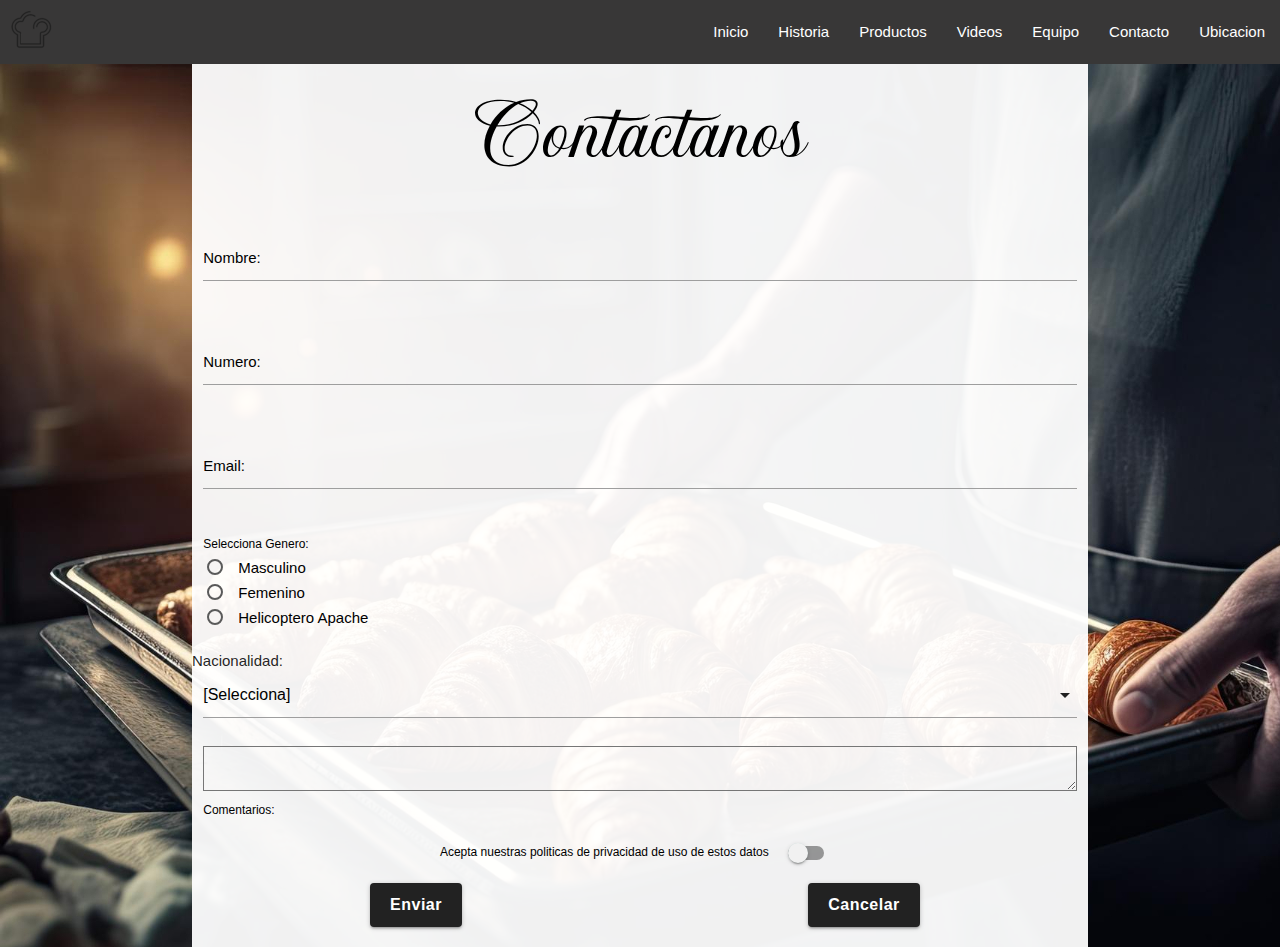
<file: 1Web/contact.html>
<!DOCTYPE html>
<html lang="en">
<head>
    <meta charset="UTF-8">
    <meta name="viewport" content="width=device-width, initial-scale=1.0">
    <title>Deluxe Backery</title><!-- Titulo o nombre de la pagina-->
    
    <link href="https://fonts.googleapis.com/icon?family=Material+Icons" rel="stylesheet">
    <link rel="icon" type="image/png" sizes="36x36" href="assets/img/favicon-32x32.png">
    <link rel="stylesheet" type="text/css" href="css/materialize/css/materialize.css">
    <link rel="stylesheet" type="text/css" href="css/style_add.css">
    <link rel="stylesheet" href="https://cdnjs.cloudflare.com/ajax/libs/font-awesome/6.4.0/css/all.min.css" 
    integrity="sha512-iecdLmaskl7CVkqkXNQ/ZH/XLlvWZOJyj7Yy7tcenmpD1ypASozpmT/E0iPtmFIB46ZmdtAc9eNBvH0H/ZpiBw==" 
    crossorigin="anonymous" referrerpolicy="no-referrer" />

    <script type="text/javascript" src="js/jquery.js"></script>
    <script type="text/javascript" src="js/funadd.js"></script>
    <script type="text/javascript" src="css/materialize/js/materialize.js"></script>
</head>
<body>
    <nav>
        <div class="nav-wrapper CNav black-text">
          <a href="#" class="brand-logo LogoC"><img src="assets/img/android-chrome-62x62.png"></a>
          <a href="#" data-target="slide-out" class="sidenav-trigger"><i class="material-icons">menu</i></a>
          <ul id="nav-mobile" class="right hide-on-med-and-down">
            <li><a href="index.html">Inicio</a></li>
            <li><a href="historia.html">Historia</a></li>
            <li><a href="product.html">Productos</a></li>
            <li><a href="video.html">Videos</a></li>
            <li><a href="team.html">Equipo</a></li>
            <li><a href="contact.html">Contacto</a></li>
            <li><a href="footer.html">Ubicacion</a></li>
          </ul>
        </div>
      </nav>
      <ul id="slide-out" class="sidenav">
        <li><div class="user-view">
          <div class="background">
            <img src="assets/img/p10.jpg">
          </div>
          <a href="#user"><img class="circle" src="assets/img/profile.png"></a>
          <a href="#name"><span class="white-text name">Ricardo Valdes</span></a>
          <a href="#email"><span class="white-text email">ricardovlz.wlf@gmail.com</span></a>
        </div></li>
        <li><a href="index.html">Inicio</a></li>
        <li><a href="historia.html">Historia</a></li>
        <li><a href="product.html">Productos</a></li>
        <li><a href="video.html">Videos</a></li>
        <li><a href="team.html">Equipo</a></li>
        <li><a href="contact.html">Contacto</a></li>
        <li><a href="footer.html" class="subheader">Ubicacion</a></li>
      </ul>

      <div id="all_conta">
        <div id="form_conta">

    <section>
        <form action="" id="form1" name="form1">
    
        <div class="row">
            <div class="col s12 center-align">
                <h1 class="black-text" id="ct1">Contactanos</h1>
            </div>
        </div>
        <div class="row">
            <div class="col s12 input-field">
                <input type="text" name="name" id="name" required pattern="[A-Za-z\s]{3,50}">
                <label class="black-text" for="name">Nombre:</label>
            </div>
        </div>
        <div class="row">
            <div class="col s12 input-field">
                <input type="text" name="number" id="number" required pattern="[0-9]{10}">
                <label class="black-text" for="number">Numero:</label>
            </div>
        </div>
        <div class="row">
            <div class="col s12 input-field">
                <input type="email" name="email" id="email" >
                <label class="black-text" for="email">Email:</label>
            </div>
        </div>
        <div class="row">
            <div class="col s12">
                <label class="black-text" for="">Selecciona Genero:</label>
                <p>
                <label>
                    <input type="radio" name="genero">
                    <span class="black-text">Masculino</span>
                </label>
                </p>
                <p>
                <label>
                    <input type="radio" name="genero">
                    <span class="black-text">Femenino</span>
                </label>
                </p>
                <p>
                <label>
                    <input type="radio" name="genero">
                    <span class="black-text">Helicoptero Apache</span>
                </label>
                </p>
            </div>
        </div>
        <p>Nacionalidad:</p>
        <div class="row">
            <div class="col s12">
                <select id="list" class="">
                    <option value="">[Selecciona]</option>
                    <option value="c1">Mexican@</option>
                    <option value="c2">Extranjer@</option>
                </select>
            </div>
        </div>
            <div class="row">
                <div class="col s12">
                    <textarea name="coments" id="coments"></textarea>
                    <label class="black-text" for="coments">Comentarios:</label>
                </div>
            </div>

            <div class="row">
                <div class="col s12 center-align">
                    <div class="switch">
                        <label class="black-text">
                          Acepta nuestras politicas de privacidad de uso de estos datos
                          <input type="checkbox">
                          <span class="lever"></span>
                        </label>
                      </div>
                </div>
            </div>

            <div class="row center-align">
                <div class="col s6">
                    <input class="btn button-31" type="submit" id="enviar" name="Enviar" value="Enviar">
                </div>
            
                <div class="col s6">
                    <input class="btn button-31" type="reset" id="cancelar" name="cancelar" value="Cancelar">
                </div>
            </div>
        </form>
    </section>

        </div>
      </div>
</body>
</html>
</file>
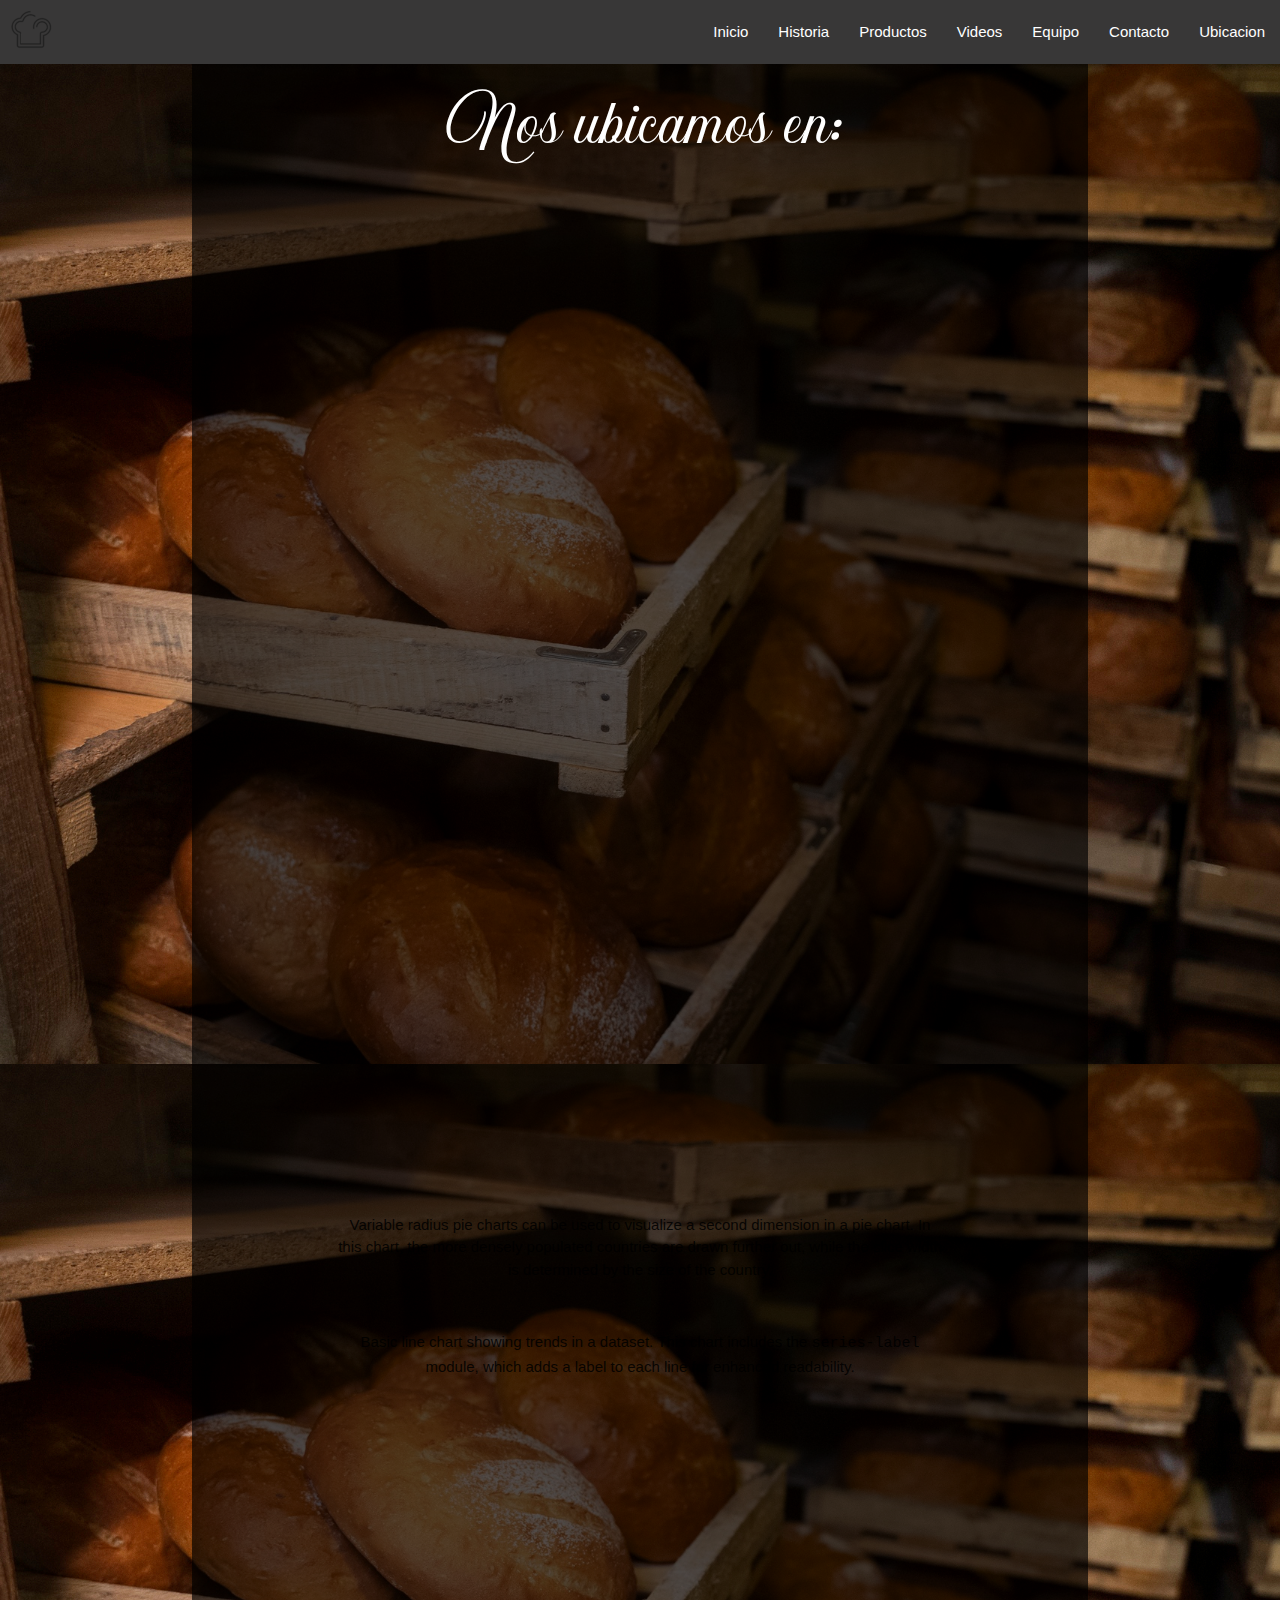
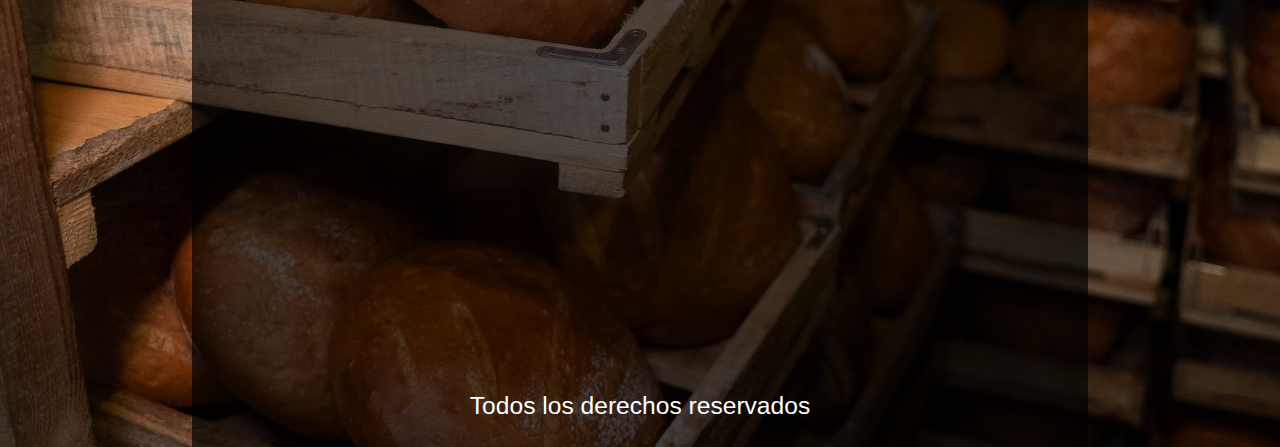
<file: 1Web/footer.html>
<!DOCTYPE html>
<html lang="en">
<head>
    <meta charset="UTF-8">
    <meta name="viewport" content="width=device-width, initial-scale=1.0">
    <title>Deluxe Backery</title><!-- Titulo o nombre de la pagina-->
    <link href="https://fonts.googleapis.com/icon?family=Material+Icons" rel="stylesheet">
    <link rel="icon" type="image/png" sizes="36x36" href="assets/img/favicon-32x32.png">
    <link rel="stylesheet" type="text/css" href="css/style_add.css">
    <script type="text/javascript" src="css/materialize/js/materialize.js"></script>
    <link rel="stylesheet" type="text/css" href="css/materialize/css/materialize.css">
    <link rel="stylesheet" href="https://cdnjs.cloudflare.com/ajax/libs/font-awesome/6.4.0/css/all.min.css" integrity="sha512-iecdLmaskl7CVkqkXNQ/ZH/XLlvWZOJyj7Yy7tcenmpD1ypASozpmT/E0iPtmFIB46ZmdtAc9eNBvH0H/ZpiBw==" crossorigin="anonymous" referrerpolicy="no-referrer" />
    <link rel="stylesheet" type="text/css" href="css/tooltipster.bundle.min.css" />

    <!--Linreria de las graficas-->

    <script src="https://code.highcharts.com/highcharts.js"></script>
    <script src="https://code.highcharts.com/modules/series-label.js"></script>

    <!--Libreria del mapa-->
   
    <script src="https://code.highcharts.com/maps/modules/map.js"></script>
    <script src="https://code.highcharts.com/maps/modules/exporting.js"></script>

    <!--Libreria de las graficas x2-->

    <script src="https://code.highcharts.com/modules/variable-pie.js"></script>
    <script src="https://code.highcharts.com/modules/exporting.js"></script>
    <script src="https://code.highcharts.com/modules/export-data.js"></script>
    <script src="https://code.highcharts.com/modules/accessibility.js"></script>

    <script type="text/javascript" src="http://code.jquery.com/jquery-1.10.0.min.js"></script>
    <script type="text/javascript" src="js/tooltipster.bundle.min.js"></script>

    <script type="text/javascript" src="js/funaddv2.js"></script>
    

</head>
<body>
    <nav>
        <div class="nav-wrapper CNav black-text">
          <a href="#" class="brand-logo LogoC"><img src="assets/img/android-chrome-62x62.png"></a>
          <a href="#" data-target="slide-out" class="sidenav-trigger"><i class="material-icons">menu</i></a>
          <ul id="nav-mobile" class="right hide-on-med-and-down">
            <li><a href="index.html">Inicio</a></li>
            <li><a href="historia.html">Historia</a></li>
            <li><a href="product.html">Productos</a></li>
            <li><a href="video.html">Videos</a></li>
            <li><a href="team.html">Equipo</a></li>
            <li><a href="contact.html">Contacto</a></li>
            <li><a href="footer.html">Ubicacion</a></li>
          </ul>
        </div>
      </nav>
      <ul id="slide-out" class="sidenav">
        <li><div class="user-view">
          <div class="background">
            <img src="assets/img/p10.jpg">
          </div>
          <a href="#user"><img class="circle" src="assets/img/profile.png"></a>
          <a href="#name"><span class="white-text name">Ricardo Valdes</span></a>
          <a href="#email"><span class="white-text email">ricardovlz.wlf@gmail.com</span></a>
        </div></li>
        <li><a href="index.html">Inicio</a></li>
        <li><a href="historia.html">Historia</a></li>
        <li><a href="product.html">Productos</a></li>
        <li><a href="video.html">Videos</a></li>
        <li><a href="team.html">Equipo</a></li>
        <li><a href="contact.html">Contacto</a></li>
        <li><a href="footer.html" class="subheader">Ubicacion</a></li>
      </ul>


      <div id="all_foot">
        <div id="form_foot">

        <div class="row">
            <div class="col s12 center-align">
                <h2 class="white-text">Nos ubicamos en:</h2>
            </div>
        </div>
        
    <div class="container">
        <div class="row">
            <div class="col s12">
                <br>
                <iframe src="https://www.google.com/maps/embed?pb=!1m18!1m12!1m3!1d3762.9116617712284!2d-99.16239572542696!3d19.41622244120495!2m3!1f0!2f0!3f0!3m2!1i1024!2i768!4f13.1!3m3!1m2!1s0x85d1ff3ba9f35f45%3A0x2a68c9ea6ab132e0!2sUniversidad%20de%20Londres%20plantel%20Luis%20Cabrera!5e0!3m2!1sen!2smx!4v1689859787661!5m2!1sen!2smx" 
                width="100%" 
                height="450" 
                style="border:0;" 
                allowfullscreen="" 
                loading="lazy" 
                referrerpolicy="no-referrer-when-downgrade"></iframe>
            </div>
        </div>
        


        <div class="row">
            <div class="col s12 center-align">
                <figure class="highcharts-figure">
                    <div id="container"></div>
                    <p class="highcharts-description">
                        Variable radius pie charts can be used to visualize a
                        second dimension in a pie chart. In this chart, the more
                        densely populated countries are drawn further out, while the
                        slice width is determined by the size of the country.
                    </p>
                </figure>
            </div>
        </div>


        <div class="row">
            <div class="col s12 center-align">
                <figure class="highcharts-figure">
                    <div id="container2"></div>
                    <p class="highcharts-description">
                        Basic line chart showing trends in a dataset. This chart includes the
                        <code>series-label</code> module, which adds a label to each line for
                        enhanced readability.
                    </p>
                </figure>
            </div>
        </div>


        <div class="row">
            <div class="col s12 center-align">
                <div id="container3"></div>
            </div>
        </div>


        <div class="row">
            <div class="col s12 center-align">
                <br>
                <a href="facebook.com" target="_blank">
                    <i class="fa-brands fa-square-facebook small tooltip" title="Facebook"></i>
                </a>
                <a href="twitter.com" target="_blank">
                    <i class="fa-brands fa-twitter small tooltip" title="Twitter"></i>
                </a>
                <a href="tiktok.com" target="_blank">
                    <i class="fa-brands fa-tiktok small tooltip" title="Tiktok"></i>
                </a>   
                <a href="whatsapp.com" target="_blank"> 
                    <i class="fa-brands fa-square-whatsapp small tooltip" title="Whatsapp"></i>
                </a>
            </div>
        </div>

        <div class="row">
            <div class="col s12 center-align">
                <h5 class="white-text">Todos los derechos reservados</h5>
            </div>
        </div>
    </div>


    </div>
      </div>
</body>
</html>
</file>
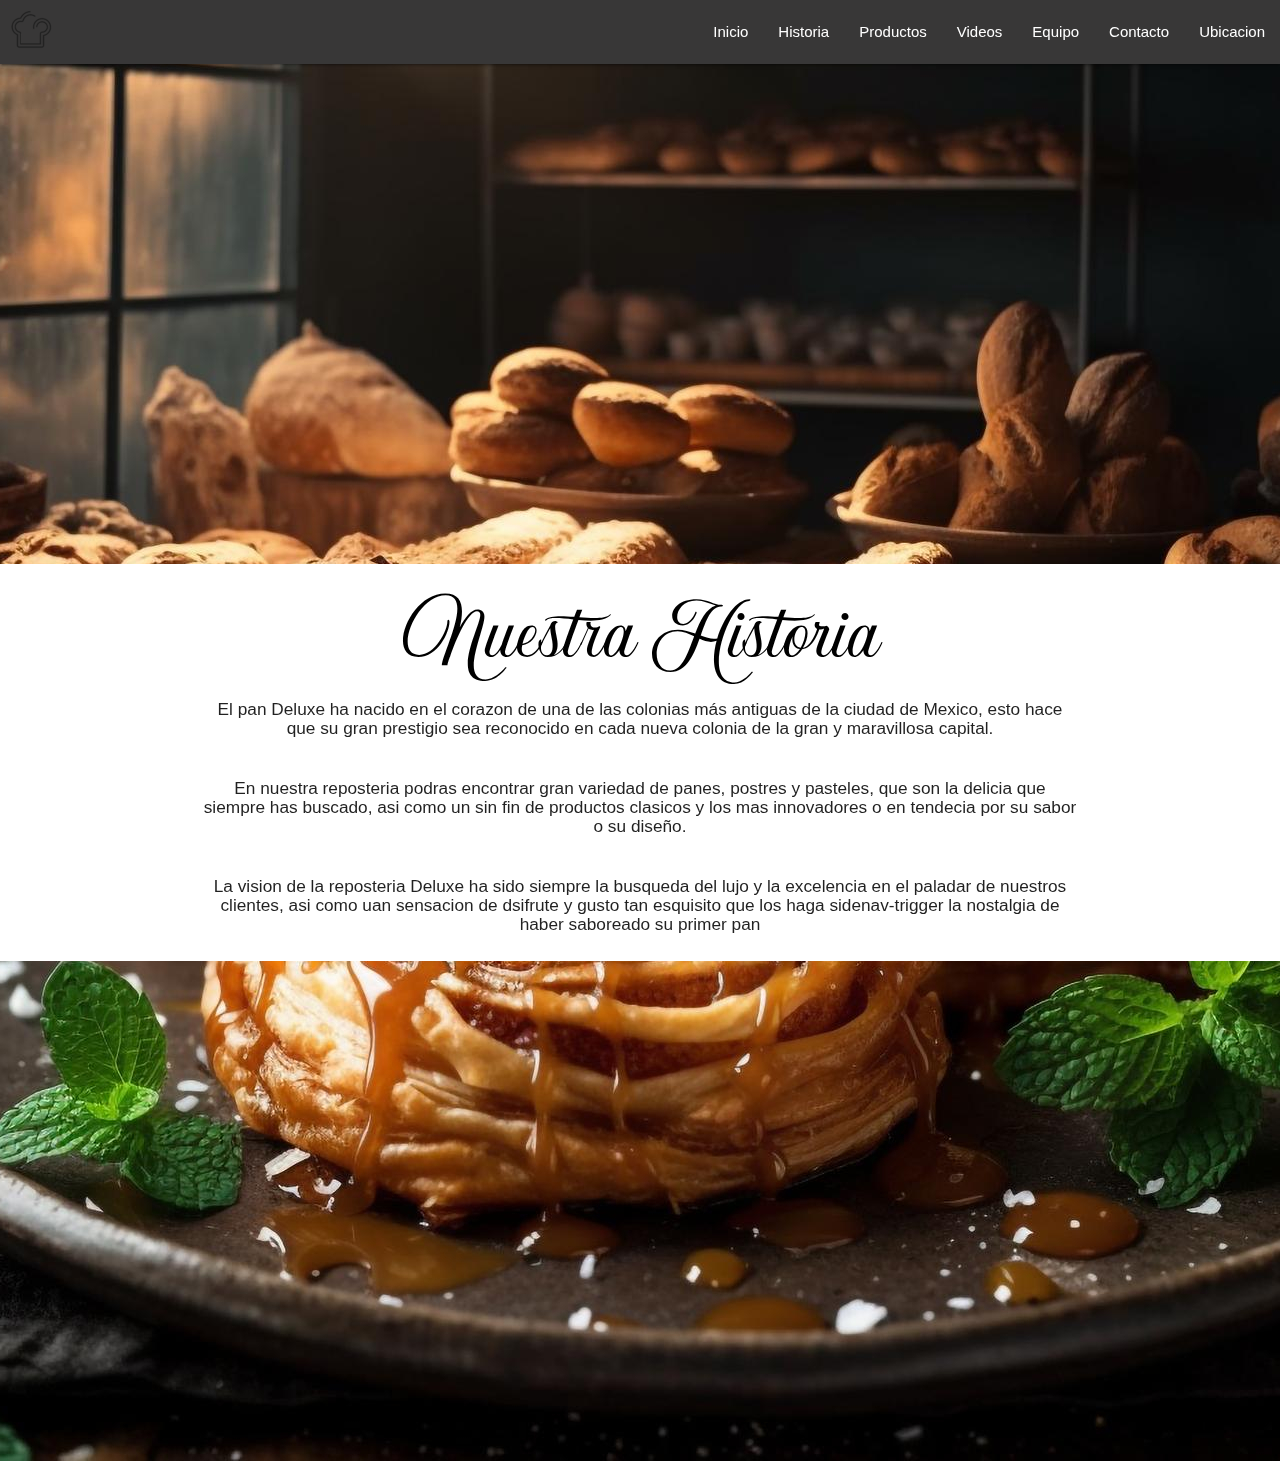
<file: 1Web/historia.html>
<!DOCTYPE html>
<html lang="en">
<head>
    <meta charset="UTF-8">
    <meta name="viewport" content="width=device-width, initial-scale=1.0">
    <title>Deluxe Backery</title><!-- Titulo o nombre de la pagina-->
    
    <link href="https://fonts.googleapis.com/icon?family=Material+Icons" rel="stylesheet">
    <link rel="icon" type="image/png" sizes="36x36" href="assets/img/favicon-32x32.png">
    <link rel="stylesheet" type="text/css" href="css/materialize/css/materialize.css">
    <link rel="stylesheet" type="text/css" href="css/style_add.css">
    <link rel="stylesheet" href="https://cdnjs.cloudflare.com/ajax/libs/font-awesome/6.4.0/css/all.min.css" 
    integrity="sha512-iecdLmaskl7CVkqkXNQ/ZH/XLlvWZOJyj7Yy7tcenmpD1ypASozpmT/E0iPtmFIB46ZmdtAc9eNBvH0H/ZpiBw==" 
    crossorigin="anonymous" referrerpolicy="no-referrer" />

    <script type="text/javascript" src="js/jquery.js"></script>
    <script type="text/javascript" src="js/funadd.js"></script>
    <script type="text/javascript" src="css/materialize/js/materialize.js"></script>
</head>
<body>
    <nav>
        <div class="nav-wrapper CNav black-text">
          <a href="#" class="brand-logo LogoC"><img src="assets/img/android-chrome-62x62.png"></a>
          <a href="#" data-target="slide-out" class="sidenav-trigger"><i class="material-icons">menu</i></a>
          <ul id="nav-mobile" class="right hide-on-med-and-down">
            <li><a href="index.html">Inicio</a></li>
            <li><a href="historia.html">Historia</a></li>
            <li><a href="product.html">Productos</a></li>
            <li><a href="video.html">Videos</a></li>
            <li><a href="team.html">Equipo</a></li>
            <li><a href="contact.html">Contacto</a></li>
            <li><a href="footer.html">Ubicacion</a></li>
          </ul>
        </div>
      </nav>
      <ul id="slide-out" class="sidenav">
        <li><div class="user-view">
          <div class="background">
            <img src="assets/img/p10.jpg">
          </div>
          <a href="#user"><img class="circle" src="assets/img/profile.png"></a>
          <a href="#name"><span class="white-text name">Ricardo Valdes</span></a>
          <a href="#email"><span class="white-text email">ricardovlz.wlf@gmail.com</span></a>
        </div></li>
        <li><a href="index.html">Inicio</a></li>
        <li><a href="historia.html">Historia</a></li>
        <li><a href="product.html">Productos</a></li>
        <li><a href="video.html">Videos</a></li>
        <li><a href="team.html">Equipo</a></li>
        <li><a href="contact.html">Contacto</a></li>
        <li><a href="footer.html" class="subheader">Ubicacion</a></li>
      </ul>

      <div class="parallax-container">
        <div class="parallax"><img src="assets/img/p9.jpg"></div>
      </div>
      <div class="container">
        <div class="row">
            <div class="col s12 center-align">
                <h1 class="black-text">Nuestra Historia</h1>
                <h6>El pan Deluxe ha nacido en el corazon de una de las
                    colonias más antiguas de la ciudad de Mexico, esto hace
                    que su gran prestigio sea reconocido en cada nueva colonia de
                    la gran y maravillosa capital.
                </h6>
                <br>
                <h6>
                    En nuestra reposteria podras encontrar gran variedad de
                    panes, postres y pasteles, que son la delicia que siempre 
                    has buscado, asi como un sin fin de productos clasicos y
                    los mas innovadores o en tendecia por su sabor o su diseño.
                </h6>
                <br>
                <h6>
                    La vision de la reposteria Deluxe ha sido siempre la busqueda
                    del lujo y la excelencia en el paladar de nuestros clientes, asi como
                    uan sensacion de dsifrute y gusto tan esquisito que los haga sidenav-trigger
                    la nostalgia de haber saboreado su primer pan
                </h6>
            </div>
        </div>
      </div>
      <div class="parallax-container">
        <div class="parallax"><img src="assets/img/p10.jpg"></div>
      </div>
</body>
</html>
</file>
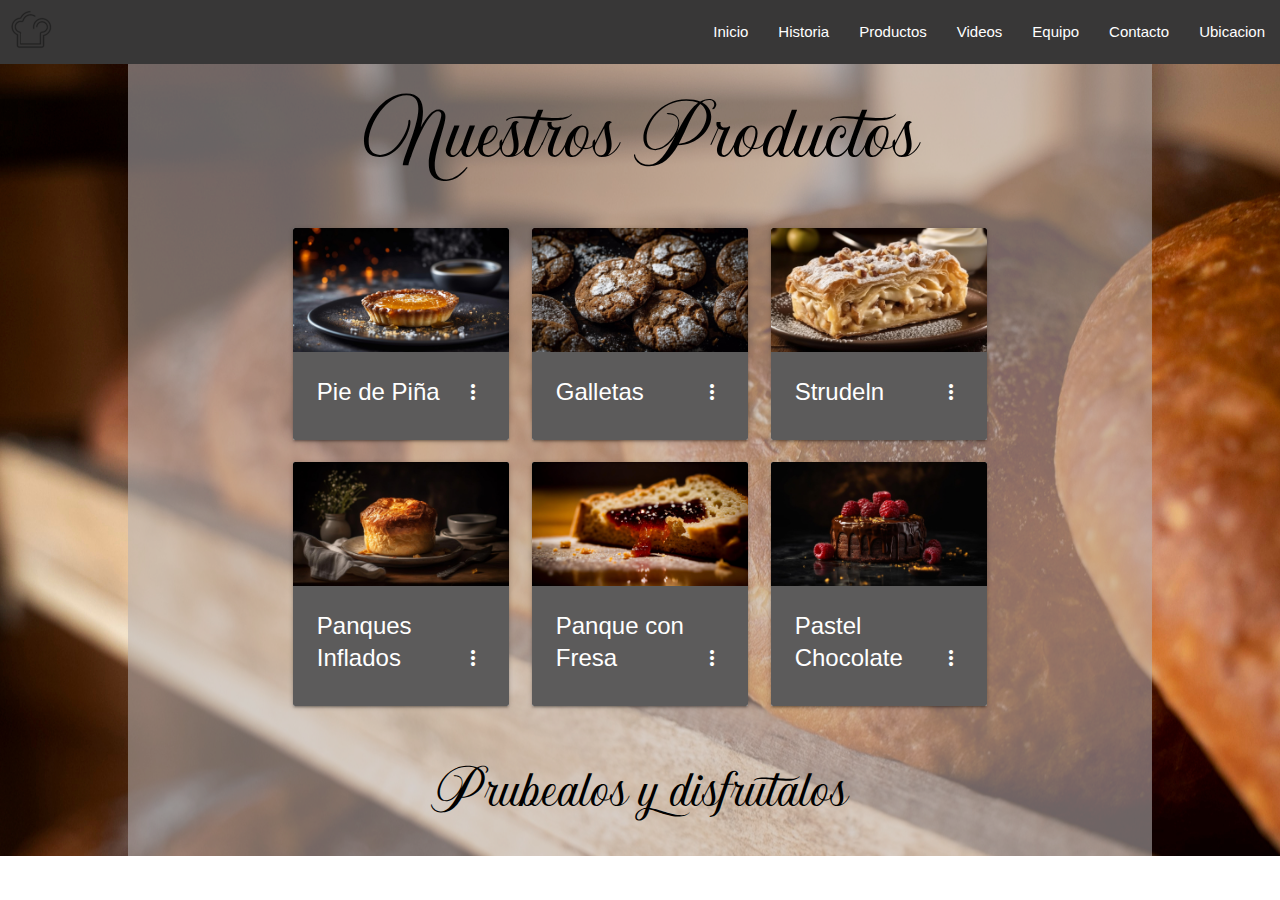
<file: 1Web/product.html>
<!DOCTYPE html>
<html lang="en">
<head>
    <meta charset="UTF-8">
    <meta name="viewport" content="width=device-width, initial-scale=1.0">
    <title>Deluxe Backery</title><!-- Titulo o nombre de la pagina-->
    
    <link href="https://fonts.googleapis.com/icon?family=Material+Icons" rel="stylesheet">
    <link rel="icon" type="image/png" sizes="36x36" href="assets/img/favicon-32x32.png">
    <link rel="stylesheet" type="text/css" href="css/materialize/css/materialize.css">
    <link rel="stylesheet" type="text/css" href="css/style_add.css">
    <link rel="stylesheet" href="https://cdnjs.cloudflare.com/ajax/libs/font-awesome/6.4.0/css/all.min.css" 
    integrity="sha512-iecdLmaskl7CVkqkXNQ/ZH/XLlvWZOJyj7Yy7tcenmpD1ypASozpmT/E0iPtmFIB46ZmdtAc9eNBvH0H/ZpiBw==" 
    crossorigin="anonymous" referrerpolicy="no-referrer" />

    <script type="text/javascript" src="js/jquery.js"></script>
    <script type="text/javascript" src="js/funadd.js"></script>
    <script type="text/javascript" src="css/materialize/js/materialize.js"></script>
</head>
<body>

    <nav>
        <div class="nav-wrapper CNav black-text">
          <a href="#" class="brand-logo LogoC"><img src="assets/img/android-chrome-62x62.png"></a>
          <a href="#" data-target="slide-out" class="sidenav-trigger"><i class="material-icons">menu</i></a>
          <ul id="nav-mobile" class="right hide-on-med-and-down">
            <li><a href="index.html">Inicio</a></li>
            <li><a href="historia.html">Historia</a></li>
            <li><a href="product.html">Productos</a></li>
            <li><a href="video.html">Videos</a></li>
            <li><a href="team.html">Equipo</a></li>
            <li><a href="contact.html">Contacto</a></li>
            <li><a href="footer.html">Ubicacion</a></li>
          </ul>
        </div>
      </nav>
      <ul id="slide-out" class="sidenav">
        <li><div class="user-view">
          <div class="background">
            <img src="assets/img/p10.jpg">
          </div>
          <a href="#user"><img class="circle" src="assets/img/profile.png"></a>
          <a href="#name"><span class="white-text name">Ricardo Valdes</span></a>
          <a href="#email"><span class="white-text email">ricardovlz.wlf@gmail.com</span></a>
        </div></li>
        <li><a href="index.html">Inicio</a></li>
        <li><a href="historia.html">Historia</a></li>
        <li><a href="product.html">Productos</a></li>
        <li><a href="video.html">Videos</a></li>
        <li><a href="team.html">Equipo</a></li>
        <li><a href="contact.html">Contacto</a></li>
        <li><a href="footer.html" class="subheader">Ubicacion</a></li>
      </ul>

<div id="cont_pro">
    <div id="section_pro">
        <div class="container">


          <div class="row">
            <div class="col s12 center-align">
              <h1 class="black-text">Nuestros Productos</h1>
              <i class="fa-solid fa-cake-candles medium"></i>
            </div>
          </div>


          <div class="row">
            <div class="col s12 m4 l4 xl4">
              <div class="card">
                <div class="card-image waves-effect waves-block waves-light">
                  <img class="activator" src="assets/img/p2.jpg">
                </div>
                <div class="card-content card_color">
                  <span class="card-title activator white-text text-darken-4">Pie de Piña<i class="material-icons right">more_vert</i></span>
                </div>
                <div class="card-reveal">
                  <span class="card-title grey-text text-darken-4">Kinder ONE<i class="material-icons right">close</i></span>
                  <p>Niños de edad de 3 a 4 años</p>
                </div>
              </div>
            </div>
            <div class="col s12 m4 l4 xl4">
              <div class="card">
                <div class="card-image waves-effect waves-block waves-light">
                  <img class="activator" src="assets/img/p3.jpg">
                </div>
                <div class="card-content card_color">
                  <span class="card-title activator white-text text-darken-4">Galletas<i class="material-icons right">more_vert</i></span>
                </div>
                <div class="card-reveal">
                  <span class="card-title grey-text text-darken-4">Kinder TWO<i class="material-icons right">close</i></span>
                  <p>Niños de 4 a 5 años</p>
                </div>
              </div>
            </div>
            <div class="col s12 m4 l4 xl4">
              <div class="card">
                <div class="card-image waves-effect waves-block waves-light">
                  <img class="activator" src="assets/img/p5.jpg">
                </div>
                <div class="card-content card_color">
                  <span class="card-title activator white-text text-darken-4">Strudeln<i class="material-icons right">more_vert</i></span>
                </div>
                <div class="card-reveal">
                  <span class="card-title grey-text text-darken-4">Kinder THREE<i class="material-icons right">close</i></span>
                  <p>Niños de 5 a 6 años</p>
                </div>
              </div>
            </div>

<br>

            <div class="col s12 m4 l4 xl4">
                <div class="card">
                  <div class="card-image waves-effect waves-block waves-light">
                    <img class="activator" src="assets/img/p6.jpg">
                  </div>
                  <div class="card-content card_color">
                    <span class="card-title activator white-text text-darken-4">Panques Inflados<i class="material-icons right">more_vert</i></span>
                  </div>
                  <div class="card-reveal">
                    <span class="card-title grey-text text-darken-4">Kinder THREE<i class="material-icons right">close</i></span>
                    <p>Niños de 5 a 6 años</p>
                  </div>
                </div>
              </div>
              <div class="col s12 m4 l4 xl4">
                <div class="card">
                  <div class="card-image waves-effect waves-block waves-light">
                    <img class="activator" src="assets/img/p7.jpg">
                  </div>
                  <div class="card-content card_color">
                    <span class="card-title activator white-text text-darken-4">Panque con Fresa<i class="material-icons right">more_vert</i></span>
                  </div>
                  <div class="card-reveal">
                    <span class="card-title grey-text text-darken-4">Kinder THREE<i class="material-icons right">close</i></span>
                    <p>Niños de 5 a 6 años</p>
                  </div>
                </div>
              </div>
              <div class="col s12 m4 l4 xl4">
                <div class="card">
                  <div class="card-image waves-effect waves-block waves-light">
                    <img class="activator" src="assets/img/p8.jpg">
                  </div>
                  <div class="card-content card_color">
                    <span class="card-title activator white-text text-darken-4">Pastel Chocolate<i class="material-icons right">more_vert</i></span>
                  </div>
                  <div class="card-reveal">
                    <span class="card-title grey-text text-darken-4">Kinder THREE<i class="material-icons right">close</i></span>
                    <p>Niños de 5 a 6 años</p>
                  </div>
                </div>
              </div>

<br>

          </div>

          <div class="row">
            <div class="col s12 center-align">
                <h3 class="black-text">Prubealos y disfrutalos</h3>
            </div>
          </div>
        

        </div>
    </div>
</div>

</body>
</html>
</file>
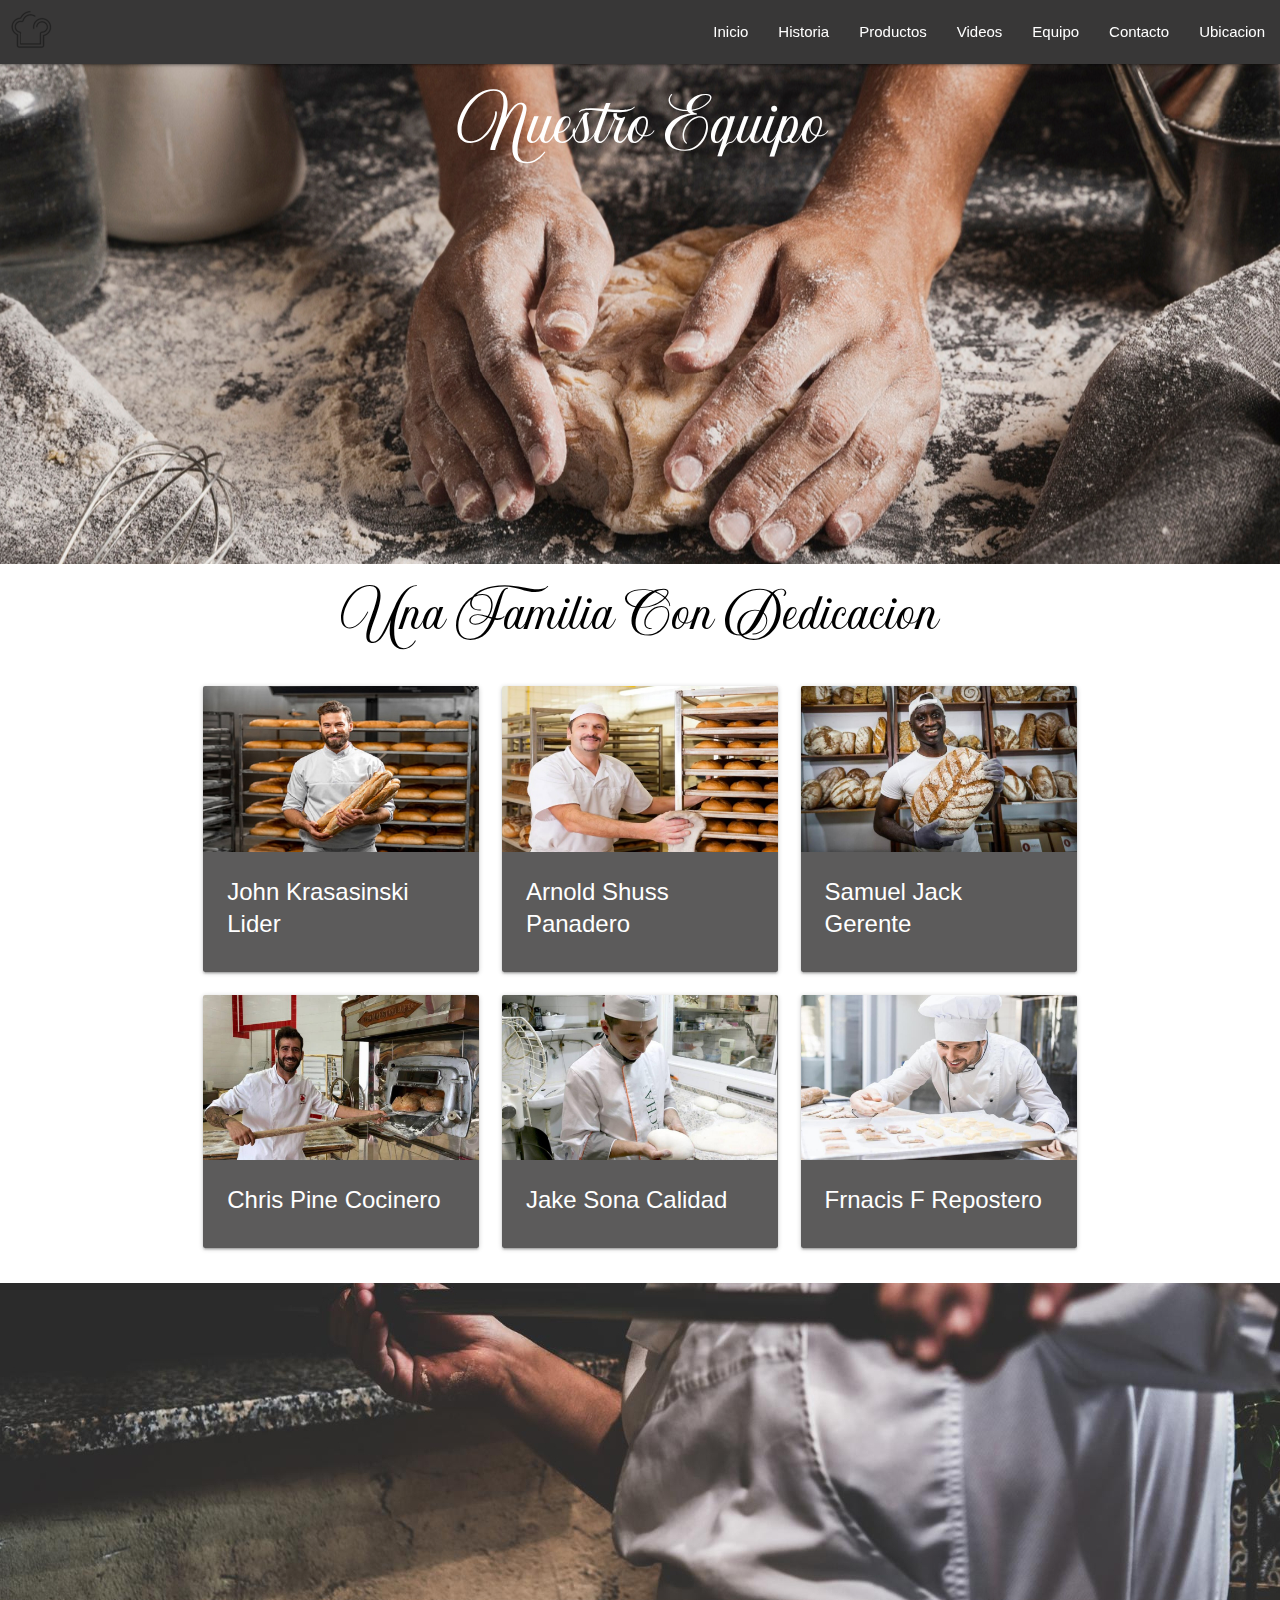
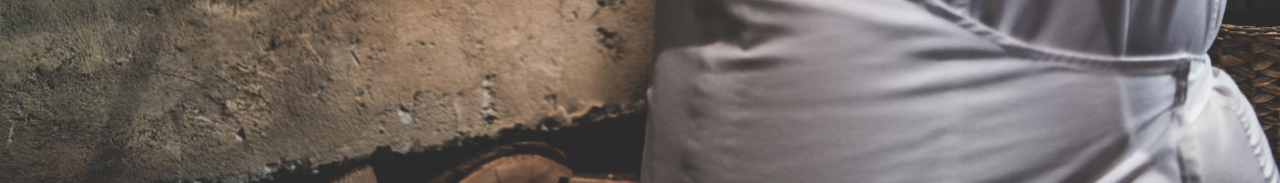
<file: 1Web/team.html>
<!DOCTYPE html>
<html lang="en">
<head>
    <meta charset="UTF-8">
    <meta name="viewport" content="width=device-width, initial-scale=1.0">
    <title>Deluxe Backery</title><!-- Titulo o nombre de la pagina-->
    
    <link href="https://fonts.googleapis.com/icon?family=Material+Icons" rel="stylesheet">
    <link rel="icon" type="image/png" sizes="36x36" href="assets/img/favicon-32x32.png">
    <link rel="stylesheet" type="text/css" href="css/materialize/css/materialize.css">
    <link rel="stylesheet" type="text/css" href="css/style_add.css">
    <link rel="stylesheet" href="https://cdnjs.cloudflare.com/ajax/libs/font-awesome/6.4.0/css/all.min.css" 
    integrity="sha512-iecdLmaskl7CVkqkXNQ/ZH/XLlvWZOJyj7Yy7tcenmpD1ypASozpmT/E0iPtmFIB46ZmdtAc9eNBvH0H/ZpiBw==" 
    crossorigin="anonymous" referrerpolicy="no-referrer" />

    <script type="text/javascript" src="js/jquery.js"></script>
    <script type="text/javascript" src="js/funadd.js"></script>
    <script type="text/javascript" src="css/materialize/js/materialize.js"></script>
</head>
<body>
    <nav>
        <div class="nav-wrapper CNav black-text">
          <a href="#" class="brand-logo LogoC"><img src="assets/img/android-chrome-62x62.png"></a>
          <a href="#" data-target="slide-out" class="sidenav-trigger"><i class="material-icons">menu</i></a>
          <ul id="nav-mobile" class="right hide-on-med-and-down">
            <li><a href="index.html">Inicio</a></li>
            <li><a href="historia.html">Historia</a></li>
            <li><a href="product.html">Productos</a></li>
            <li><a href="video.html">Videos</a></li>
            <li><a href="team.html">Equipo</a></li>
            <li><a href="contact.html">Contacto</a></li>
            <li><a href="footer.html">Ubicacion</a></li>
          </ul>
        </div>
      </nav>
      <ul id="slide-out" class="sidenav">
        <li><div class="user-view">
          <div class="background">
            <img src="assets/img/p10.jpg">
          </div>
          <a href="#user"><img class="circle" src="assets/img/profile.png"></a>
          <a href="#name"><span class="white-text name">Ricardo Valdes</span></a>
          <a href="#email"><span class="white-text email">ricardovlz.wlf@gmail.com</span></a>
        </div></li>
        <li><a href="index.html">Inicio</a></li>
        <li><a href="historia.html">Historia</a></li>
        <li><a href="product.html">Productos</a></li>
        <li><a href="video.html">Videos</a></li>
        <li><a href="team.html">Equipo</a></li>
        <li><a href="contact.html">Contacto</a></li>
        <li><a href="footer.html" class="subheader">Ubicacion</a></li>
      </ul>

      <div class="parallax-container center-align">
        <div class="parallax"><img src="assets/img/p17.jpg"></div>
        <h2 class="white-text">Nuestro Equipo</h2>
      </div>
      <div class="container">


        <div class="row">
          <div class="col s12 center-align">
            <h3 class="black-text">Una Familia Con Dedicacion</h3>
          </div>
        </div>


        <div class="row">
          <div class="col s12 m6 l6 xl4">
            <div class="card">
              <div class="card-image waves-effect waves-block waves-light">
                <img class="activator" src="assets/img/s1.jpg">
              </div>
              <div class="card-content card_color">
                <span class="card-title activator white-text text-darken-4">John Krasasinski Lider</span>
              </div>
              
            </div>
          </div>
          <div class="col s12 m6 l6 xl4">
            <div class="card">
              <div class="card-image waves-effect waves-block waves-light">
                <img class="activator" src="assets/img/s2.jpg">
              </div>
              <div class="card-content card_color">
                <span class="card-title activator white-text text-darken-4">Arnold Shuss Panadero</span>
              </div>
              
            </div>
          </div>
          <div class="col s12 m6 l6 xl4">
            <div class="card">
              <div class="card-image waves-effect waves-block waves-light">
                <img class="activator" src="assets/img/s3.jpg">
              </div>
              <div class="card-content card_color">
                <span class="card-title activator white-text text-darken-4">Samuel Jack Gerente</span>
              </div>
              
            </div>
          </div>

<br>

          <div class="col s12 m6 l6 xl4">
              <div class="card">
                <div class="card-image waves-effect waves-block waves-light">
                  <img class="activator" src="assets/img/s4.jpg">
                </div>
                <div class="card-content card_color">
                  <span class="card-title activator white-text text-darken-4">Chris Pine Cocinero</span>
                </div>
                
              </div>
            </div>
            <div class="col s12 m6 l6 xl4">
              <div class="card">
                <div class="card-image waves-effect waves-block waves-light">
                  <img class="activator" src="assets/img/s5.jpg">
                </div>
                <div class="card-content card_color">
                  <span class="card-title activator white-text text-darken-4">Jake Sona Calidad</span>
                </div>
               
              </div>
            </div>
            <div class="col s12 m6 l6 xl4">
              <div class="card">
                <div class="card-image waves-effect waves-block waves-light">
                  <img class="activator" src="assets/img/s6.jpg">
                </div>
                <div class="card-content card_color">
                  <span class="card-title activator white-text text-darken-4">Frnacis F Repostero</span>
                </div>
               
              </div>
            </div>

<br>

        </div>
      </div>
      <div class="parallax-container">
        <div class="parallax"><img src="assets/img/p18.jpg"></div>
      </div>


</body>
</html>
</file>
<file: 1Web/css/style_add.css>
*{
padding: 0px;
margin: 0px;
box-sizing : border-box;
}

::-webkit-scrollbar {
  width: 10px;
  background-color: #202020;
}

/* Track */
::-webkit-scrollbar-track {
  box-shadow: inset 0 0 2px #D1C7C7; 
  border-radius: 10px;
}
 
/* Handle */
::-webkit-scrollbar-thumb {
  background: #959595; 
  border-radius: 10px;
}

/* Handle on hover */
::-webkit-scrollbar-thumb:hover {
  background: grey; 
}

.CNav{
    background-color: rgb(56, 55, 55);
}

.masthead {
  height: 100vh;
  min-height: 100%;
  background-image: url('../assets/img/p1.jpg');
  background-size: cover;
  background-position: center;
  background-repeat: no-repeat;
}


@font-face {
    font-family: xd;
    src: url(../assets/fonts/nova_quinta/NovaQuinta_PERSONAL_USE_ONLY.otf);
}


/* CSS */
.button-31 {
  background-color: #222;
  border-radius: 4px;
  border-style: none;
  box-sizing: border-box;
  color: #fff;
  cursor: pointer;
  font-family: "Farfetch Basis","Helvetica Neue",Arial,sans-serif;
  font-size: 16px;
  font-weight: 700;
  line-height: 1.5;
  margin: 0;
  max-width: none;
  min-height: 44px;
  min-width: 10px;
  outline: none;
  overflow: hidden;
  padding: 9px 20px 8px;
  position: static;
  text-align: center;
  text-transform: none;
  user-select: none;
  -webkit-user-select: none;
  touch-action: manipulation;
}

.button-31:hover,
.button-31:focus {
  opacity: .75;
}

#cont_pro{
  width: 100%;
  height: auto;
  position: absolute;
  background-image: url(../assets/img/p11.jpg);
  display: flex;
   flex-direction: row;
   flex-wrap: wrap;
   justify-content: center;
   align-items: center;
}

#section_pro{
  background-color: rgba(184, 178, 178, 0.562);
  width: 80%;
  height: 100%;
  position: relative;
}

#allvid_pro{
  width: 100%;
  height: 100%;
  position: absolute;
  background-image: url(../assets/img/p14.jpg);
  display: flex;
   flex-direction: row;
   flex-wrap: wrap;
   justify-content: center;
   align-items: center;
}

#vid_pro{
  background-color: rgba(184, 178, 178, 0.562);
  width: 80%;
  height: 100%;
  position: relative;
  align-items: center;
}

#all_conta{
  width: 100%;
  height: 100%;
  position: static;
  background-image: url(../assets/img/p14.jpg);
  display: flex;
   flex-direction: row;
   flex-wrap: wrap;
   justify-content: center;
   align-items: center;
}

#form_conta{
  background-color: rgba(255, 255, 255, 0.945);
  width: 70%;
  height: 99%;
  position: relative;
  align-items: center;
}


#all_foot{
  width: 100%;
  height: 100%;
  position: static;
  background-image: url(../assets/img/p12.jpg);
  display: flex;
   flex-direction: row;
   flex-wrap: wrap;
   justify-content: center;
   align-items: center;
}

#form_foot{
  background-color: rgba(0, 0, 0, 0.664);
  width: 70%;
  height: 99%;
  position: relative;
  align-items: center;
}

.card_color{
  background-color: rgb(92, 91, 91);
}

#ct1{
  text-size-adjust: 50%;
}




#container {
  height: 500px;
}

.highcharts-figure,
.highcharts-data-table table {
  min-width: 320px;
  max-width: 700px;
  margin: 1em auto;
}

.highcharts-data-table table {
  font-family: Verdana, sans-serif;
  border-collapse: collapse;
  border: 1px solid #ebebeb;
  margin: 10px auto;
  text-align: center;
  width: 100%;
  max-width: 500px;
}

.highcharts-data-table caption {
  padding: 1em 0;
  font-size: 1.2em;
  color: #555;
}

.highcharts-data-table th {
  font-weight: 600;
  padding: 0.5em;
}

.highcharts-data-table td,
.highcharts-data-table th,
.highcharts-data-table caption {
  padding: 0.5em;
}

.highcharts-data-table thead tr,
.highcharts-data-table tr:nth-child(even) {
  background: #f8f8f8;
}

.highcharts-data-table tr:hover {
  background: #f1f7ff;
}

.highcharts-figure,
.highcharts-data-table table {
    min-width: 360px;
    max-width: 800px;
    margin: 1em auto;
}

.highcharts-data-table table {
    font-family: Verdana, sans-serif;
    border-collapse: collapse;
    border: 1px solid #ebebeb;
    margin: 10px auto;
    text-align: center;
    width: 100%;
    max-width: 500px;
}

.highcharts-data-table caption {
    padding: 1em 0;
    font-size: 1.2em;
    color: #555;
}

.highcharts-data-table th {
    font-weight: 600;
    padding: 0.5em;
}

.highcharts-data-table td,
.highcharts-data-table th,
.highcharts-data-table caption {
    padding: 0.5em;
}

.highcharts-data-table thead tr,
.highcharts-data-table tr:nth-child(even) {
    background: #f8f8f8;
}

.highcharts-data-table tr:hover {
    background: #f1f7ff;
}


#container3 {
  height: 500px;
  min-width: 310px;
  max-width: 800px;
  margin: 0 auto;
}

.loading {
  margin-top: 10em;
  text-align: center;
  color: gray;
}
</file>
<file: 1Web/css/tooltipster.bundle.min.css>
.tooltipster-fall,.tooltipster-grow.tooltipster-show{-webkit-transition-timing-function:cubic-bezier(.175,.885,.32,1);-moz-transition-timing-function:cubic-bezier(.175,.885,.32,1.15);-ms-transition-timing-function:cubic-bezier(.175,.885,.32,1.15);-o-transition-timing-function:cubic-bezier(.175,.885,.32,1.15)}.tooltipster-base{display:flex;pointer-events:none;position:absolute}.tooltipster-box{flex:1 1 auto}.tooltipster-content{box-sizing:border-box;max-height:100%;max-width:100%;overflow:auto}.tooltipster-ruler{bottom:0;left:0;overflow:hidden;position:fixed;right:0;top:0;visibility:hidden}.tooltipster-fade{opacity:0;-webkit-transition-property:opacity;-moz-transition-property:opacity;-o-transition-property:opacity;-ms-transition-property:opacity;transition-property:opacity}.tooltipster-fade.tooltipster-show{opacity:1}.tooltipster-grow{-webkit-transform:scale(0,0);-moz-transform:scale(0,0);-o-transform:scale(0,0);-ms-transform:scale(0,0);transform:scale(0,0);-webkit-transition-property:-webkit-transform;-moz-transition-property:-moz-transform;-o-transition-property:-o-transform;-ms-transition-property:-ms-transform;transition-property:transform;-webkit-backface-visibility:hidden}.tooltipster-grow.tooltipster-show{-webkit-transform:scale(1,1);-moz-transform:scale(1,1);-o-transform:scale(1,1);-ms-transform:scale(1,1);transform:scale(1,1);-webkit-transition-timing-function:cubic-bezier(.175,.885,.32,1.15);transition-timing-function:cubic-bezier(.175,.885,.32,1.15)}.tooltipster-swing{opacity:0;-webkit-transform:rotateZ(4deg);-moz-transform:rotateZ(4deg);-o-transform:rotateZ(4deg);-ms-transform:rotateZ(4deg);transform:rotateZ(4deg);-webkit-transition-property:-webkit-transform,opacity;-moz-transition-property:-moz-transform;-o-transition-property:-o-transform;-ms-transition-property:-ms-transform;transition-property:transform}.tooltipster-swing.tooltipster-show{opacity:1;-webkit-transform:rotateZ(0);-moz-transform:rotateZ(0);-o-transform:rotateZ(0);-ms-transform:rotateZ(0);transform:rotateZ(0);-webkit-transition-timing-function:cubic-bezier(.23,.635,.495,1);-webkit-transition-timing-function:cubic-bezier(.23,.635,.495,2.4);-moz-transition-timing-function:cubic-bezier(.23,.635,.495,2.4);-ms-transition-timing-function:cubic-bezier(.23,.635,.495,2.4);-o-transition-timing-function:cubic-bezier(.23,.635,.495,2.4);transition-timing-function:cubic-bezier(.23,.635,.495,2.4)}.tooltipster-fall{-webkit-transition-property:top;-moz-transition-property:top;-o-transition-property:top;-ms-transition-property:top;transition-property:top;-webkit-transition-timing-function:cubic-bezier(.175,.885,.32,1.15);transition-timing-function:cubic-bezier(.175,.885,.32,1.15)}.tooltipster-fall.tooltipster-initial{top:0!important}.tooltipster-fall.tooltipster-dying{-webkit-transition-property:all;-moz-transition-property:all;-o-transition-property:all;-ms-transition-property:all;transition-property:all;top:0!important;opacity:0}.tooltipster-slide{-webkit-transition-property:left;-moz-transition-property:left;-o-transition-property:left;-ms-transition-property:left;transition-property:left;-webkit-transition-timing-function:cubic-bezier(.175,.885,.32,1);-webkit-transition-timing-function:cubic-bezier(.175,.885,.32,1.15);-moz-transition-timing-function:cubic-bezier(.175,.885,.32,1.15);-ms-transition-timing-function:cubic-bezier(.175,.885,.32,1.15);-o-transition-timing-function:cubic-bezier(.175,.885,.32,1.15);transition-timing-function:cubic-bezier(.175,.885,.32,1.15)}.tooltipster-slide.tooltipster-initial{left:-40px!important}.tooltipster-slide.tooltipster-dying{-webkit-transition-property:all;-moz-transition-property:all;-o-transition-property:all;-ms-transition-property:all;transition-property:all;left:0!important;opacity:0}@keyframes tooltipster-fading{0%{opacity:0}100%{opacity:1}}.tooltipster-update-fade{animation:tooltipster-fading .4s}@keyframes tooltipster-rotating{25%{transform:rotate(-2deg)}75%{transform:rotate(2deg)}100%{transform:rotate(0)}}.tooltipster-update-rotate{animation:tooltipster-rotating .6s}@keyframes tooltipster-scaling{50%{transform:scale(1.1)}100%{transform:scale(1)}}.tooltipster-update-scale{animation:tooltipster-scaling .6s}.tooltipster-sidetip .tooltipster-box{background:#565656;border:2px solid #000;border-radius:4px}.tooltipster-sidetip.tooltipster-bottom .tooltipster-box{margin-top:8px}.tooltipster-sidetip.tooltipster-left .tooltipster-box{margin-right:8px}.tooltipster-sidetip.tooltipster-right .tooltipster-box{margin-left:8px}.tooltipster-sidetip.tooltipster-top .tooltipster-box{margin-bottom:8px}.tooltipster-sidetip .tooltipster-content{color:#fff;line-height:18px;padding:6px 14px}.tooltipster-sidetip .tooltipster-arrow{overflow:hidden;position:absolute}.tooltipster-sidetip.tooltipster-bottom .tooltipster-arrow{height:10px;margin-left:-10px;top:0;width:20px}.tooltipster-sidetip.tooltipster-left .tooltipster-arrow{height:20px;margin-top:-10px;right:0;top:0;width:10px}.tooltipster-sidetip.tooltipster-right .tooltipster-arrow{height:20px;margin-top:-10px;left:0;top:0;width:10px}.tooltipster-sidetip.tooltipster-top .tooltipster-arrow{bottom:0;height:10px;margin-left:-10px;width:20px}.tooltipster-sidetip .tooltipster-arrow-background,.tooltipster-sidetip .tooltipster-arrow-border{height:0;position:absolute;width:0}.tooltipster-sidetip .tooltipster-arrow-background{border:10px solid transparent}.tooltipster-sidetip.tooltipster-bottom .tooltipster-arrow-background{border-bottom-color:#565656;left:0;top:3px}.tooltipster-sidetip.tooltipster-left .tooltipster-arrow-background{border-left-color:#565656;left:-3px;top:0}.tooltipster-sidetip.tooltipster-right .tooltipster-arrow-background{border-right-color:#565656;left:3px;top:0}.tooltipster-sidetip.tooltipster-top .tooltipster-arrow-background{border-top-color:#565656;left:0;top:-3px}.tooltipster-sidetip .tooltipster-arrow-border{border:10px solid transparent;left:0;top:0}.tooltipster-sidetip.tooltipster-bottom .tooltipster-arrow-border{border-bottom-color:#000}.tooltipster-sidetip.tooltipster-left .tooltipster-arrow-border{border-left-color:#000}.tooltipster-sidetip.tooltipster-right .tooltipster-arrow-border{border-right-color:#000}.tooltipster-sidetip.tooltipster-top .tooltipster-arrow-border{border-top-color:#000}.tooltipster-sidetip .tooltipster-arrow-uncropped{position:relative}.tooltipster-sidetip.tooltipster-bottom .tooltipster-arrow-uncropped{top:-10px}.tooltipster-sidetip.tooltipster-right .tooltipster-arrow-uncropped{left:-10px}
</file>
